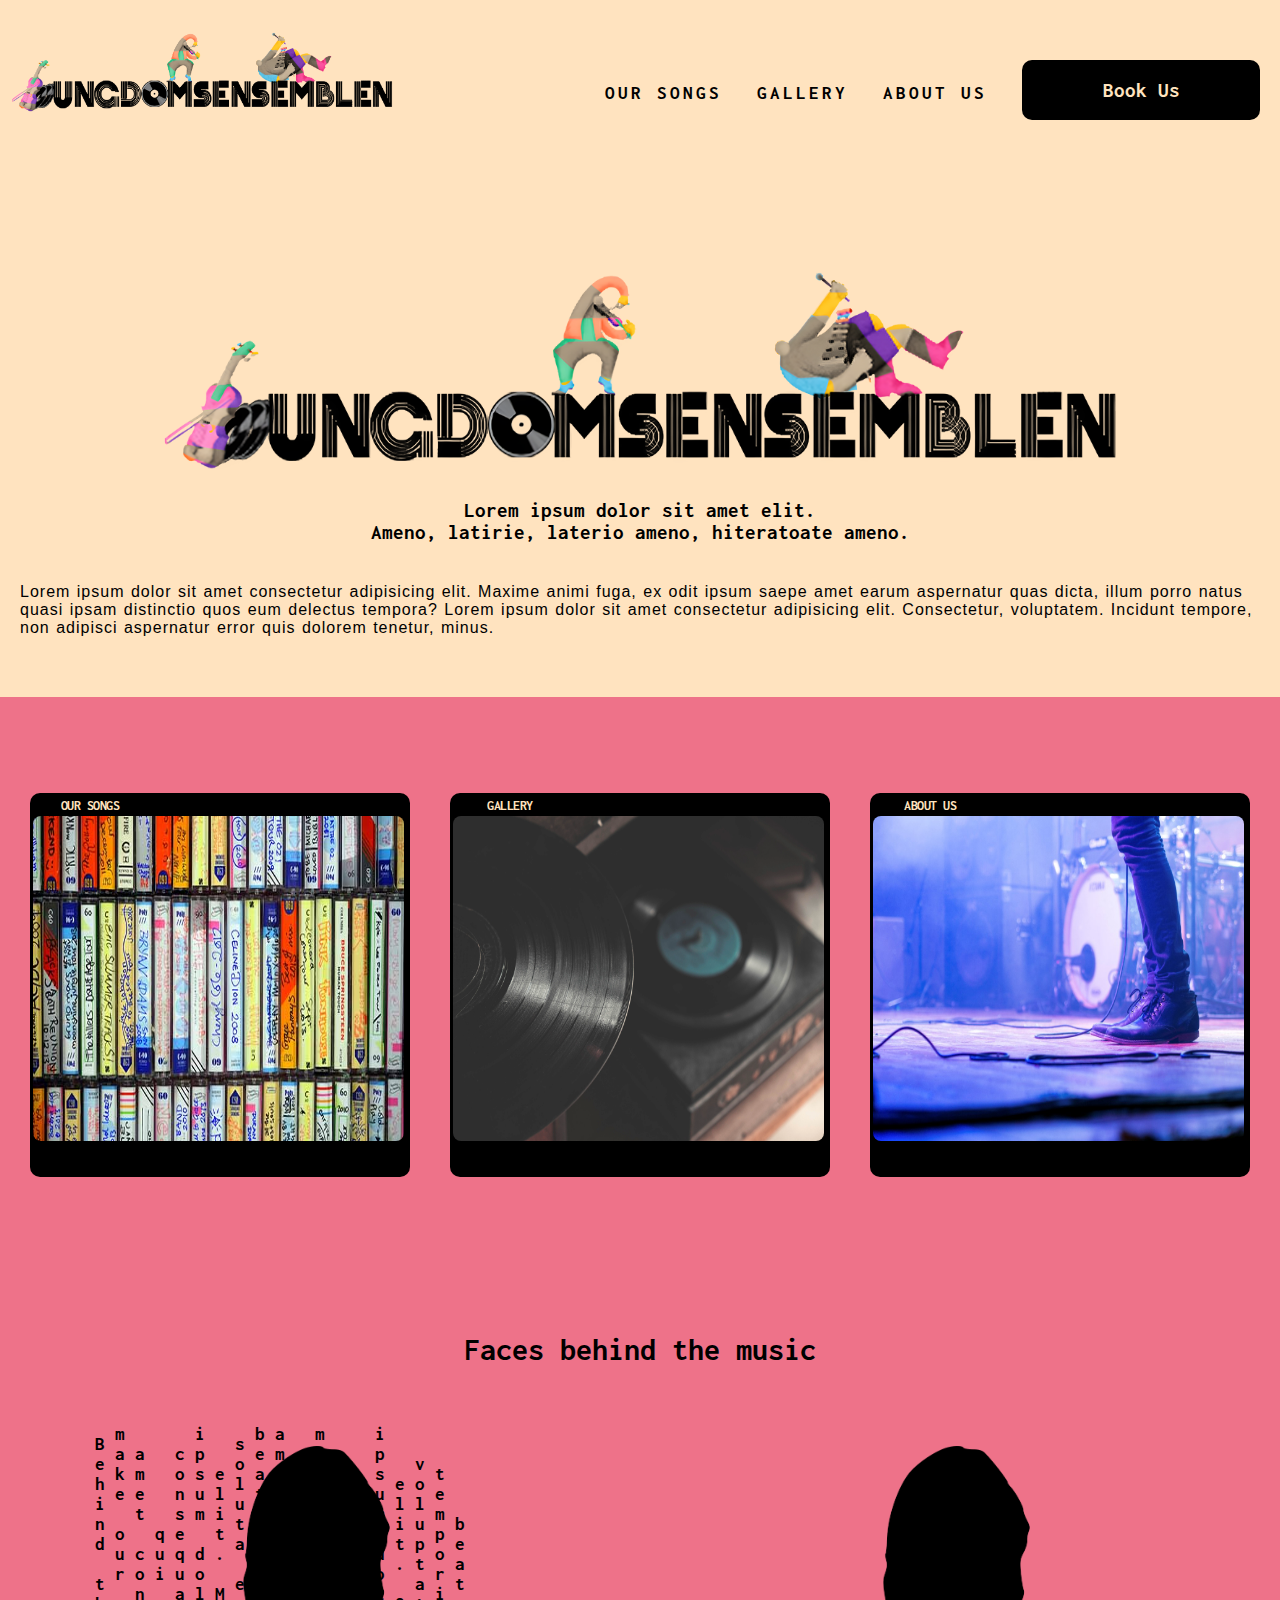
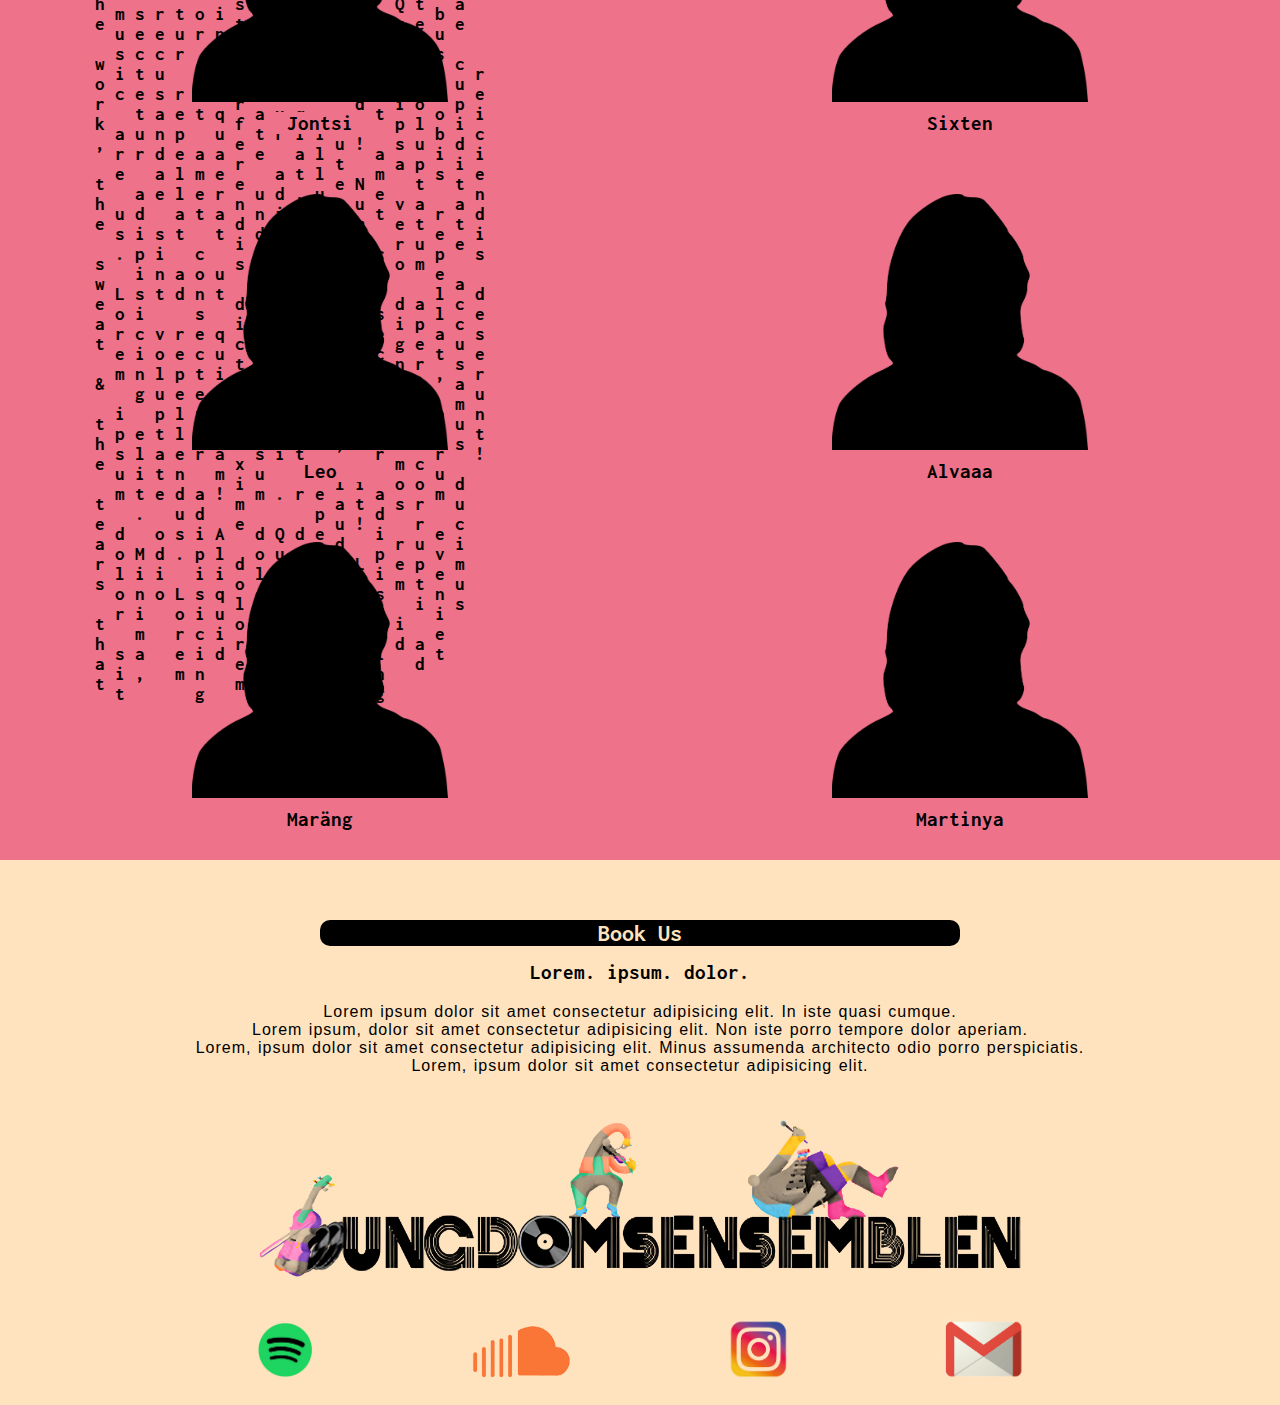
<file: index.html>
<!DOCTYPE html>
<html lang="zxx">
<head>
    <meta charset="UTF-8">
    <meta http-equiv="X-UA-Compatible" content="IE=edge">
    <meta name="viewport" content="width=device-width, initial-scale=1.0">
    <meta name="description" content="Good content">
    <title>Ungdomsensemblen</title>
    <link rel="stylesheet" href="css/style.css">

    <link rel="preconnect" href="https://fonts.googleapis.com">
    <link rel="preconnect" href="https://fonts.gstatic.com" crossorigin>
    <link href="https://fonts.googleapis.com/css2?family=Inconsolata&display=swap" rel="stylesheet">
</head>
<body>
    
    <header>
        <a href="index.html">
            <img src="img/mainLogo.png" alt="Bild på Ungdomsensemblens logga" id="mainLogo" class="mainLogo">
        </a>

        <nav id="burger">
            <div id="line_1" class="burger_line"></div>
            <div id="line_2" class="burger_line"></div>
            <div id="line_3" class="burger_line"></div>
        </nav>

        <ul id="nav_links">
            <li>
                <a href="ourSongs.html">Our Songs</a>
            </li>
            <li>
                <a href="gallery.html">Gallery</a>
            </li>
            <li>
                <a href="aboutUs.html">About Us</a>
            </li>
        </ul>

        <div class="button" id="bookUs">Book Us</div> 
    </header>

    <div id="main_container">
        <div class="logo center">
            <img src="img/mainLogo.png" alt="Mindre bild på Ungdomsensemblens logga" class="mainLogo">
            <h3>Lorem ipsum dolor sit amet elit.</h3>
            <h3>Ameno, latirie, laterio ameno, hiteratoate ameno.</h3>
        </div>
        <p>Lorem ipsum dolor sit amet consectetur adipisicing elit. Maxime animi fuga, ex odit ipsum saepe amet earum aspernatur quas dicta, illum porro natus quasi ipsam distinctio quos eum delectus tempora? Lorem ipsum dolor sit amet consectetur adipisicing elit. Consectetur, voluptatem. Incidunt tempore, non adipisci aspernatur error quis dolorem tenetur, minus.</p>
        <div class="articleContainer">
            <article>
                <a href="ourSongs.html">Our Songs</a>
                <img src="img/casette.jpg" alt="">
            </article>
            <article >
                <a href="gallery.html">Gallery</a>
                <img src="img/discs.jpg" alt="">
            </article>
            <article >
                <a href="aboutUs.html">About Us</a>
                <img src="img/bandPic.jpg" alt="">
            </article>
        </div>
        <section id="namesContainer">
            <h2>Faces behind the music</h2>
            <h3>Behind the work, the sweat & the tears that make our music are us. Lorem ipsum dolor sit amet consectetur adipisicing elit. Minima, qui recusandae sint voluptate odio consequatur repellat ad repellendus. Lorem ipsum dolor sit amet consectetur adipisicing elit. Minus quaerat ut quisquam! Aliquid soluta est perferendis dicta maxime dolorem beatae cupiditate und. Lorem ipsum dolor sit amet consectetur adipisicing elit. Quos sint explicabo fugiat, in consequatur debitis molestias eius illum, deserunt, repellat id. Veniam natus autem temporibus, laudantium vitae commodi! Numquam, suscipit! Lorem ipsum dolor sit amet consectetur adipisicing elit. Quas ipsa vero dignissimos rem id voluptatem voluptatum aperiam corrupti ad temporibus nobis repellat, harum eveniet beatae cupiditate accusamus ducimus reiciendis deserunt!</h3>
            <ul id="portraits">
                <li class="nameBox" id="name1">
                    <img  src="img/tempPerson.png" alt="Bild på bandmedlemmen Jonatan" class="portrait">
                    <h3>Jontsi</h3>
                </li>
                <li class="nameBox" id="name2">
                    <img src="img/tempPerson.png" alt="Bild på bandmedlemmen Sixten" class="portrait">
                    <h3>Sixten</h3>
                </li>
                <li class="nameBox" id="name3">
                    <img src="img/tempPerson.png" alt="Bild på bandmedlemmen Leo" class="portrait">
                    <h3>Leo</h3>
                </li>
                <li class="nameBox" id="name4">
                    <img src="img/tempPerson.png" alt="Bild på bandmedlemmen Alva" class="portrait">
                    <h3>Alvaaa</h3>
                </li>
                <li class="nameBox" id="name5">
                    <img src="img/tempPerson.png" alt="Bild på bandmedlemmen Miriam" class="portrait">
                    <h3>Maräng</h3>
                </li>
                <li class="nameBox" id="name6">
                    <img src="img/tempPerson.png" alt="Bild på bandmedlemmen Martina" class="portrait">
                    <h3>Martinya</h3>
                </li>
            </ul>
        </section>
        <footer>
            <h2 id="bookUsText">Book Us</h2>
            <h3>Lorem. ipsum. dolor.</h3>
            <p>
                Lorem ipsum dolor sit amet consectetur adipisicing elit. In iste quasi cumque.
            </p>
            <p>
                Lorem ipsum, dolor sit amet consectetur adipisicing elit. Non iste porro tempore dolor aperiam.
            </p>
            <p>
                Lorem, ipsum dolor sit amet consectetur adipisicing elit. Minus assumenda architecto odio porro perspiciatis.
            </p>
            <p>
                Lorem, ipsum dolor sit amet consectetur adipisicing elit. 
            </p>
            <a href="index.html">
                <img src="img/mainLogo.png" alt="Mindre bild på Ungdomsensemblens logga" id="footerLogo"  class="mainLogo">
            </a>            
            <div id="mediaLinks">
                <img src="img/spotify.png" alt="Bild på spotify loggan" id="spotify" class="mediaIcon">
                
                <img src="img/soundcloud.png" alt="Bild på soundcloud loggan" id="soundcloud" class="mediaIcon">
            
                <img src="img/insta.png" alt="Bild på instagram loggan" id="insta" class="mediaIcon">
        
                <img src="img/mail.png" alt="Bild på gmail loggan" id="mail" class="mediaIcon">
            </div>
        </footer>
    </div>  
</body>
<script src="js/script.js"></script>

</html>
</file>
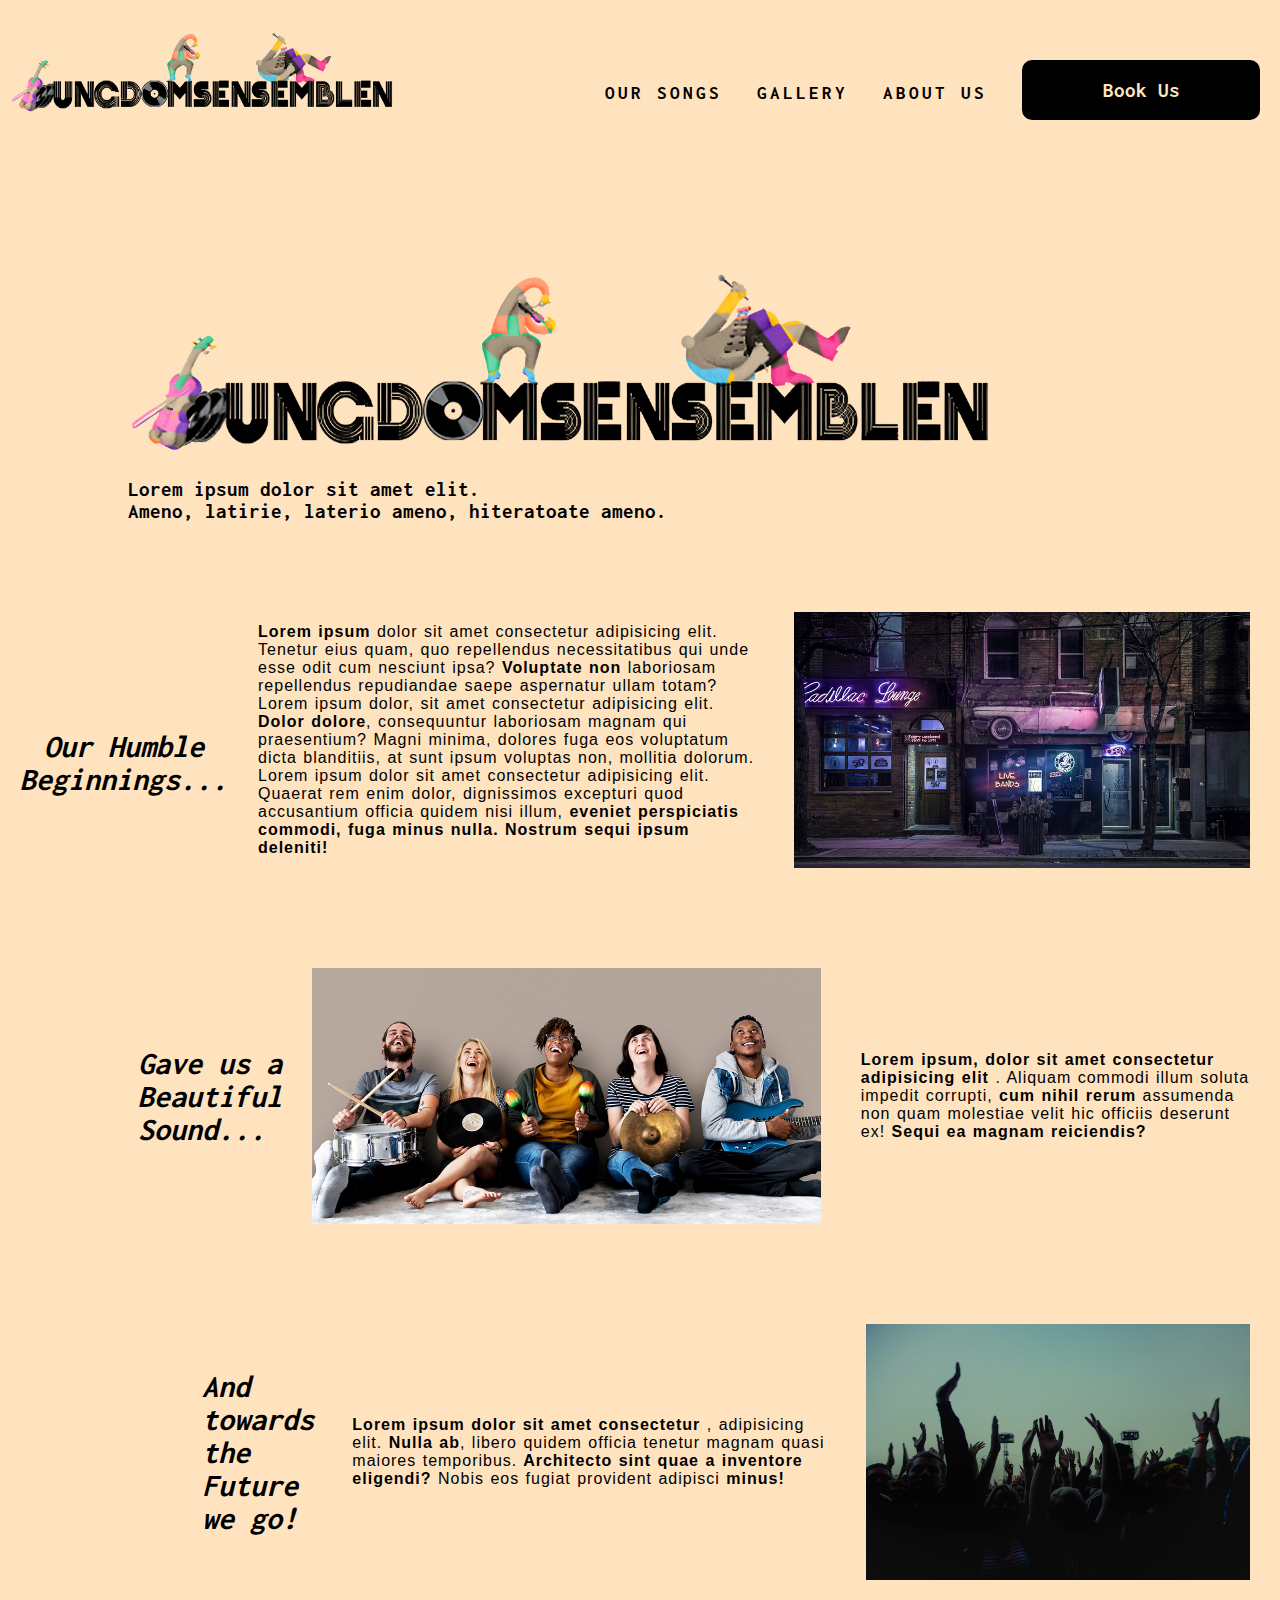
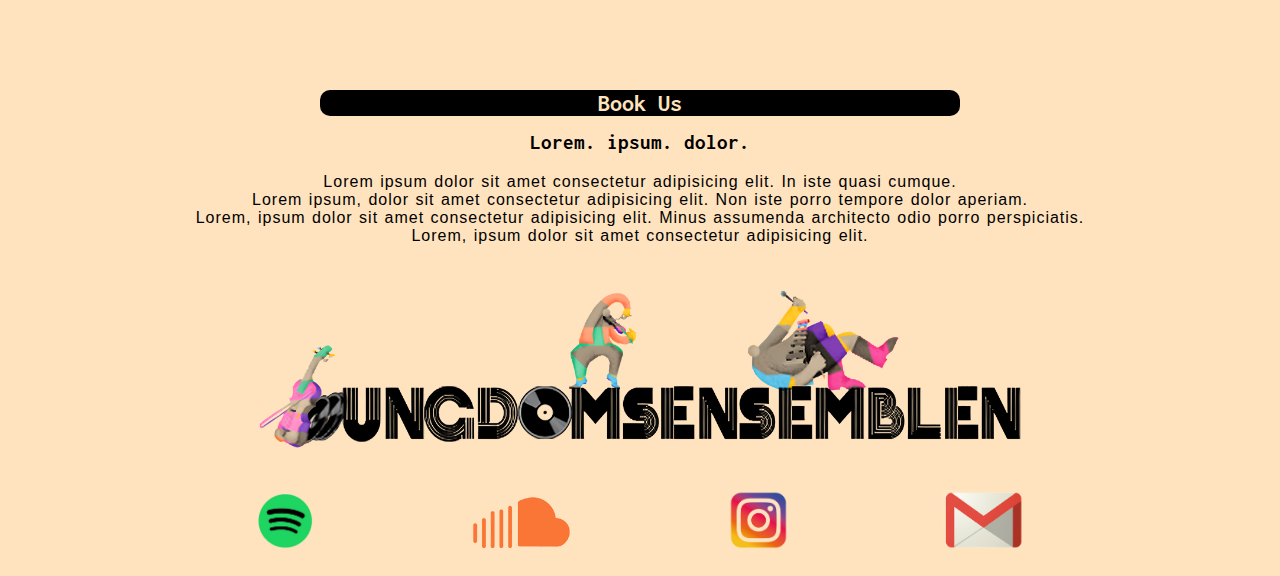
<file: aboutUs.html>
<!DOCTYPE html>
<html lang="zxx">
<head>
    <meta charset="UTF-8">
    <meta http-equiv="X-UA-Compatible" content="IE=edge">
    <meta name="viewport" content="width=device-width, initial-scale=1.0">
    <meta name="description" content="Good content">

    <title>Ungdomsensemblen</title>
    <link rel="stylesheet" href="css/style.css">

    <link rel="preconnect" href="https://fonts.googleapis.com">
    <link rel="preconnect" href="https://fonts.gstatic.com" crossorigin>
    <link href="https://fonts.googleapis.com/css2?family=Inconsolata&display=swap" rel="stylesheet">
</head>
<body>
    
    <header>
        <a href="index.html">
            <img src="img/mainLogo.png" alt="Bild på Ungdomsensemblens logga" id="mainLogo"  class="mainLogo">
        </a>

        <nav id="burger">
            <div id="line_1" class="burger_line"></div>
            <div id="line_2" class="burger_line"></div>
            <div id="line_3" class="burger_line"></div>
        </nav>

        <ul id="nav_links">
            <li>
                <a href="ourSongs.html">Our Songs</a>
            </li>
            <li>
                <a href="gallery.html">Gallery</a>
            </li>
            <li>
                <a href="aboutUs.html">About Us</a>
            </li>
        </ul>

        <div class="button" id="bookUs">Book Us</div> 

    </header>

    <div id="main_container">
        <div class="logo shiftRight">
            <img src="img/mainLogo.png" alt="" class="mainLogo">
            <h3>Lorem ipsum dolor sit amet elit.</h3>
            <h3>Ameno, latirie, laterio ameno, hiteratoate ameno.</h3>
        </div>
        <section class="textContainer">
            <h2 class="center"> <em>Our Humble Beginnings...</em></h2>
            <p><strong>Lorem ipsum</strong> dolor sit amet consectetur adipisicing elit. Tenetur eius quam, quo repellendus necessitatibus qui unde esse odit cum nesciunt ipsa? <strong>Voluptate non</strong> laboriosam repellendus repudiandae saepe aspernatur ullam totam? Lorem ipsum dolor, sit amet consectetur adipisicing elit. <strong>Dolor dolore</strong>, consequuntur laboriosam magnam qui praesentium? Magni minima, dolores fuga eos voluptatum dicta blanditiis, at sunt ipsum voluptas non, mollitia dolorum. Lorem ipsum dolor sit amet consectetur adipisicing elit. Quaerat rem enim dolor, dignissimos excepturi quod accusantium officia quidem nisi illum, <strong>eveniet perspiciatis commodi, fuga minus nulla. Nostrum sequi ipsum deleniti!</strong></p>
            <img src="img/beginning.jpg" alt="">
        </section>
        <section class="textContainer">
            <h2 class="shiftRight"> <em>Gave us a Beautiful Sound...</em></h2>
            <img src="img/groupPic.jpg" alt="">
            <p><strong>Lorem ipsum, dolor sit amet consectetur adipisicing elit </strong>. Aliquam commodi illum soluta impedit corrupti, <strong>cum nihil rerum</strong> assumenda non quam molestiae velit hic officiis deserunt ex!<strong> Sequi ea magnam reiciendis?</strong></p>
        </section>
        <section class="textContainer">
            <h2 id="shiftRightExtra"> <em>And towards the Future we go!</em></h2>
            <p><strong>Lorem ipsum dolor sit amet consectetur </strong>, adipisicing elit.<strong> Nulla ab</strong>, libero quidem officia tenetur magnam quasi maiores temporibus.<strong> Architecto sint quae a inventore eligendi?</strong> Nobis eos fugiat provident adipisci<strong> minus!</strong></p>
            <img src="img/toTheFuture.jpg" alt="">
        </section>
        <footer>
            <h2 id="bookUsText">Book Us</h2>
            <h3>Lorem. ipsum. dolor.</h3>
            <p>
                Lorem ipsum dolor sit amet consectetur adipisicing elit. In iste quasi cumque.
            </p>
            <p>
                Lorem ipsum, dolor sit amet consectetur adipisicing elit. Non iste porro tempore dolor aperiam.
            </p>
            <p>
                Lorem, ipsum dolor sit amet consectetur adipisicing elit. Minus assumenda architecto odio porro perspiciatis.
            </p>
            <p>
                Lorem, ipsum dolor sit amet consectetur adipisicing elit. 
            </p>
            <a href="index.html">
                <img src="img/mainLogo.png" alt="Mindre bild på Ungdomsensemblens logga" id="footerLogo"  class="mainLogo">
            </a>
            <div id="mediaLinks">
                <img src="img/spotify.png" alt="Bild på spotify loggan" id="spotify" class="mediaIcon">
                
                <img src="img/soundcloud.png" alt="Bild på soundcloud loggan" id="soundcloud" class="mediaIcon">
            
                <img src="img/insta.png" alt="Bild på instagram loggan" id="insta" class="mediaIcon">
        
                <img src="img/mail.png" alt="Bild på gmail loggan" id="mail" class="mediaIcon">
            </div>
        </footer>
    </div>  
</body>

<script src="js/script.js"></script>

</html>
</file>
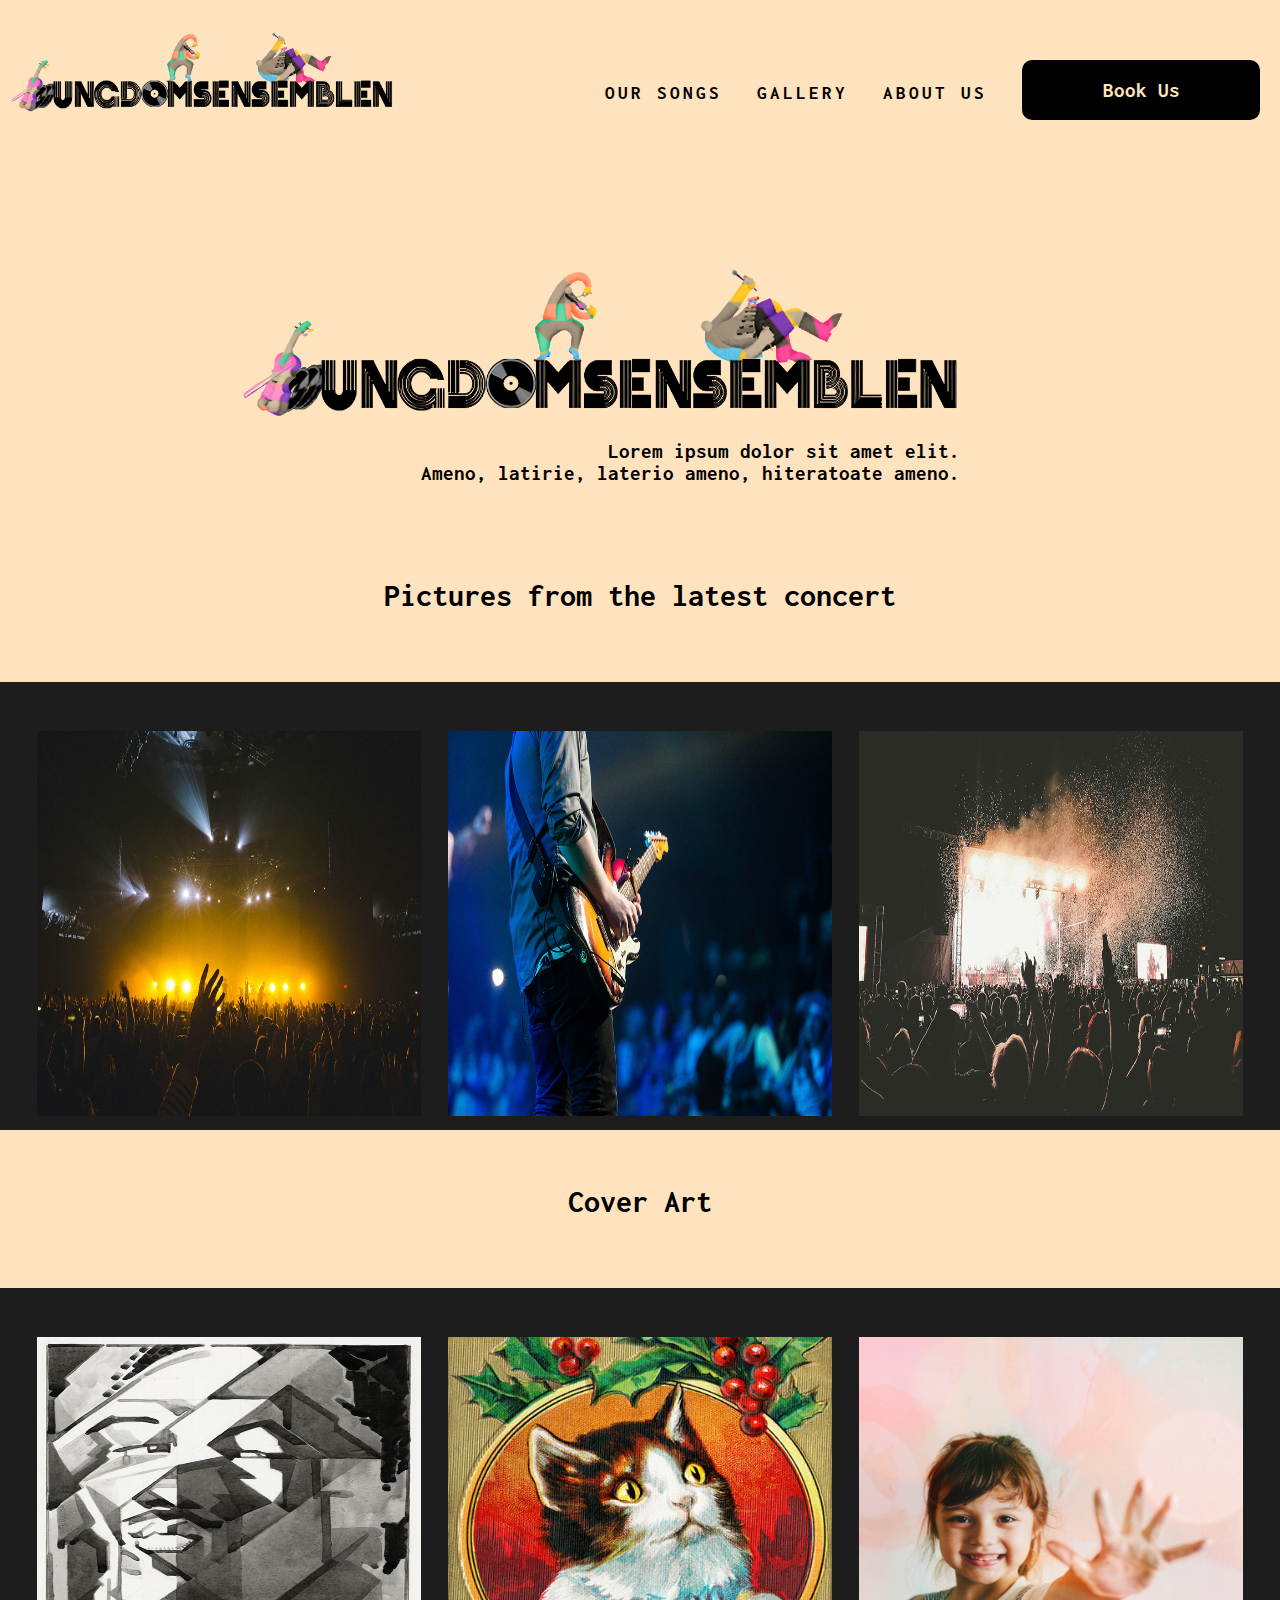
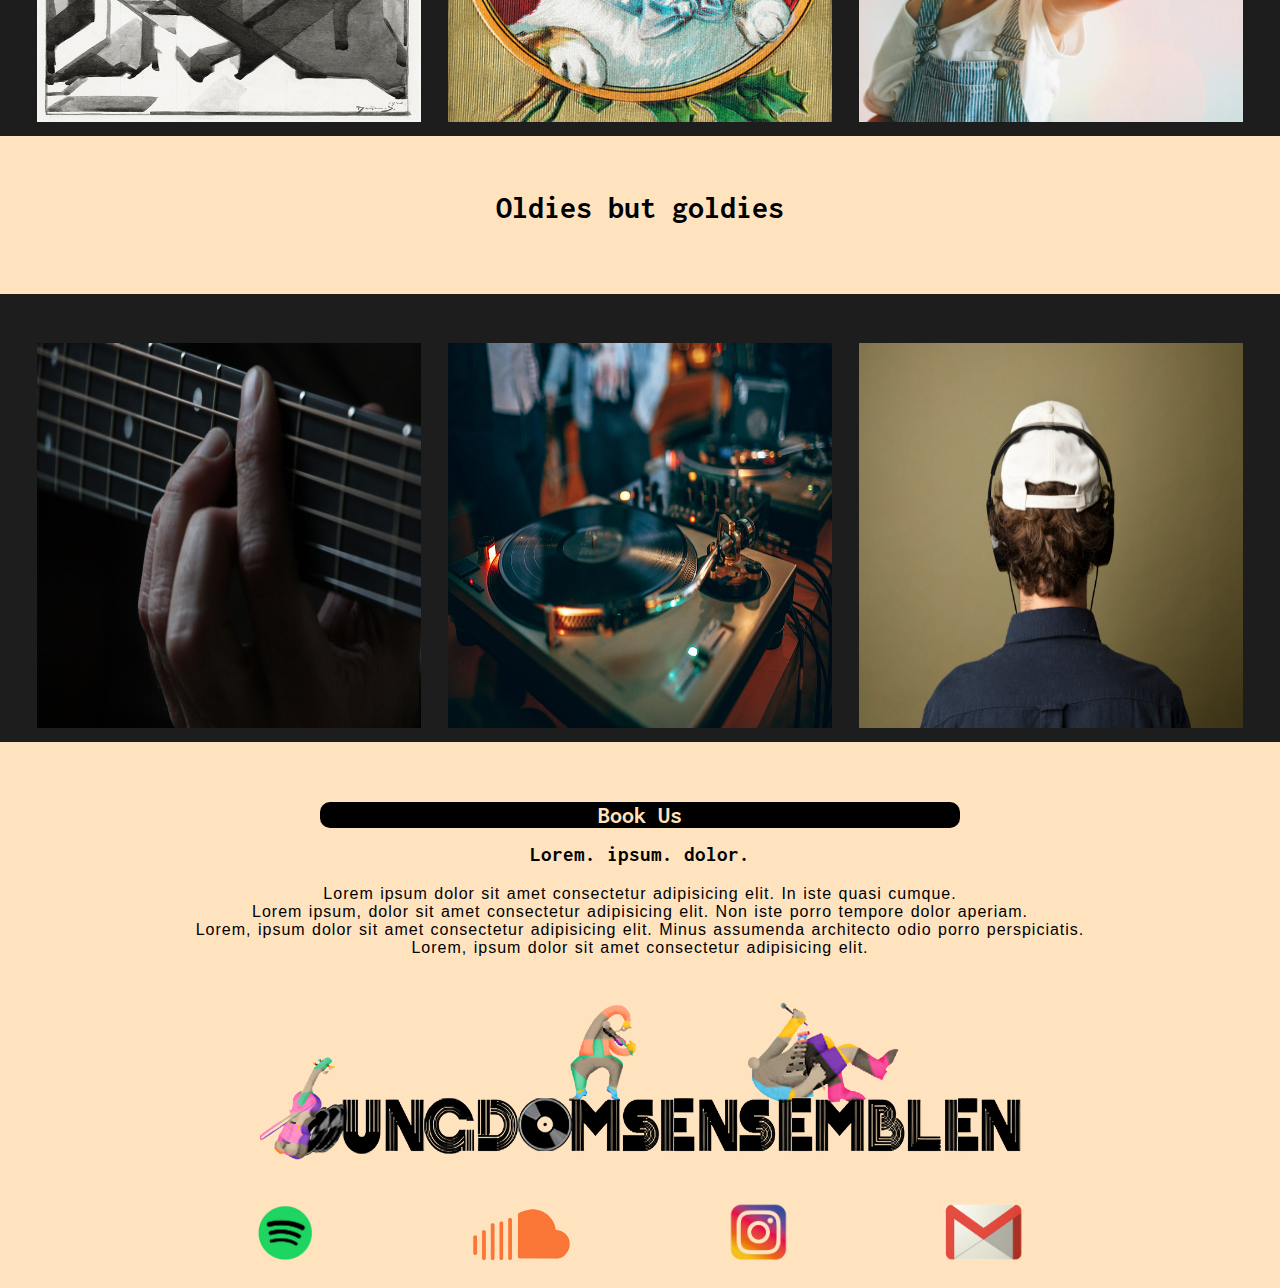
<file: gallery.html>
<!DOCTYPE html>
<html lang="en">
<head>
    <meta charset="UTF-8">
    <meta http-equiv="X-UA-Compatible" content="IE=edge">
    <meta name="viewport" content="width=device-width, initial-scale=1.0">
    <meta name="description" content="Good content">

    <title>Ungdomsensemblen</title>
    <link rel="stylesheet" href="css/style.css">

    <link rel="preconnect" href="https://fonts.googleapis.com">
    <link rel="preconnect" href="https://fonts.gstatic.com" crossorigin>
    <link href="https://fonts.googleapis.com/css2?family=Inconsolata&display=swap" rel="stylesheet">
</head>
<body>

    <header>
        <a href="index.html">
            <img src="img/mainLogo.png" alt="Bild på Ungdomsensemblens logga" id="mainLogo" class="mainLogo">
        </a>

        <nav id="burger">
            <div id="line_1" class="burger_line"></div>
            <div id="line_2" class="burger_line"></div>
            <div id="line_3" class="burger_line"></div>
        </nav>

        <ul id="nav_links">
            <li>
                <a href="ourSongs.html">Our Songs</a>
            </li>
            <li>
                <a href="gallery.html">Gallery</a>
            </li>
            <li>
                <a href="aboutUs.html">About Us</a>
            </li>
        </ul>

        <div class="button" id="bookUs">Book Us</div> 

    </header>

    <div id="main_container">
        <div id="rightLess" class="logo">
            <img src="img/mainLogo.png" alt="Mindre bild på Ungdomsensemblens logga" class="mainLogo">
            <h3>Lorem ipsum dolor sit amet elit.</h3>
            <h3>Ameno, latirie, laterio ameno, hiteratoate ameno.</h3>
        </div>
        <h2 class="center"> Pictures from the latest concert</h2>
        <ul  class="articleContainer black galleryHeight">
            <li>
                <img src="img/concert1.jpg" alt="Bild från våran senaste konsert" class="galleryImg">
            </li>
            <li>
                <img src="img/concert2.jpg" alt="Bild från våran senaste konsert" class="galleryImg">
            </li>
            <li>
                <img src="img/concert3.jpg" alt="Bild från våran senaste konsert" class="galleryImg">
            </li>
        </ul>
        <h2 class="center"> Cover Art</h2>
        <ul  class="articleContainer black  galleryHeight">
            <li>
                <img src="img/coverArt1.jpg" alt="Bild på cover art till vårat album Chad" class="galleryImg">
            </li>
            <li>
                <img src="img/coverArt2.jpg" alt="Bild på cover art till vårat album Katten i Trakten" class="galleryImg">
            </li>
            <li>
                <img src="img/coverArt3.jpg" alt="Bild på cover art till vårat album Stop min kropp" class="galleryImg">
            </li>
        </ul>        
        <h2 class="center"> Oldies but goldies</h2>
        <ul class="articleContainer black galleryHeight">
            <li>
                <img src="img/galleryPic1.jpg" alt="Bild på våran gitarrist" class="galleryImg">
            </li>
            <li>
                <img src="img/galleryPic2.jpg" alt="Bild på när Martina mixar" class="galleryImg">
            </li>
            <li>
                <img src="img/galleryPic3.jpg" alt="Bild på våran bandmedlemmen Kurt Cobain" class="galleryImg">
            </li>
        </ul>
        <footer>
            <h2 id="bookUsText">Book Us</h2>
            <h3>Lorem. ipsum. dolor.</h3>
            <p>
                Lorem ipsum dolor sit amet consectetur adipisicing elit. In iste quasi cumque.
            </p>
            <p>
                Lorem ipsum, dolor sit amet consectetur adipisicing elit. Non iste porro tempore dolor aperiam.
            </p>
            <p>
                Lorem, ipsum dolor sit amet consectetur adipisicing elit. Minus assumenda architecto odio porro perspiciatis.
            </p>
            <p>
                Lorem, ipsum dolor sit amet consectetur adipisicing elit. 
            </p>
            <a href="index.html">
                <img src="img/mainLogo.png" alt="Mindre bild på Ungdomsensemblens logga" id="footerLogo"  class="mainLogo">
            </a>            
            <div id="mediaLinks">
                <img src="img/spotify.png" alt="Bild på spotify loggan" id="spotify" class="mediaIcon">
                
                <img src="img/soundcloud.png" alt="Bild på soundcloud loggan" id="soundcloud" class="mediaIcon">
            
                <img src="img/insta.png" alt="Bild på instagram loggan" id="insta" class="mediaIcon">
        
                <img src="img/mail.png" alt="Bild på gmail loggan" id="mail" class="mediaIcon">
            </div>
        </footer>
    </div>  

    <script src="js/script.js"></script>

</body>
</html>
</file>
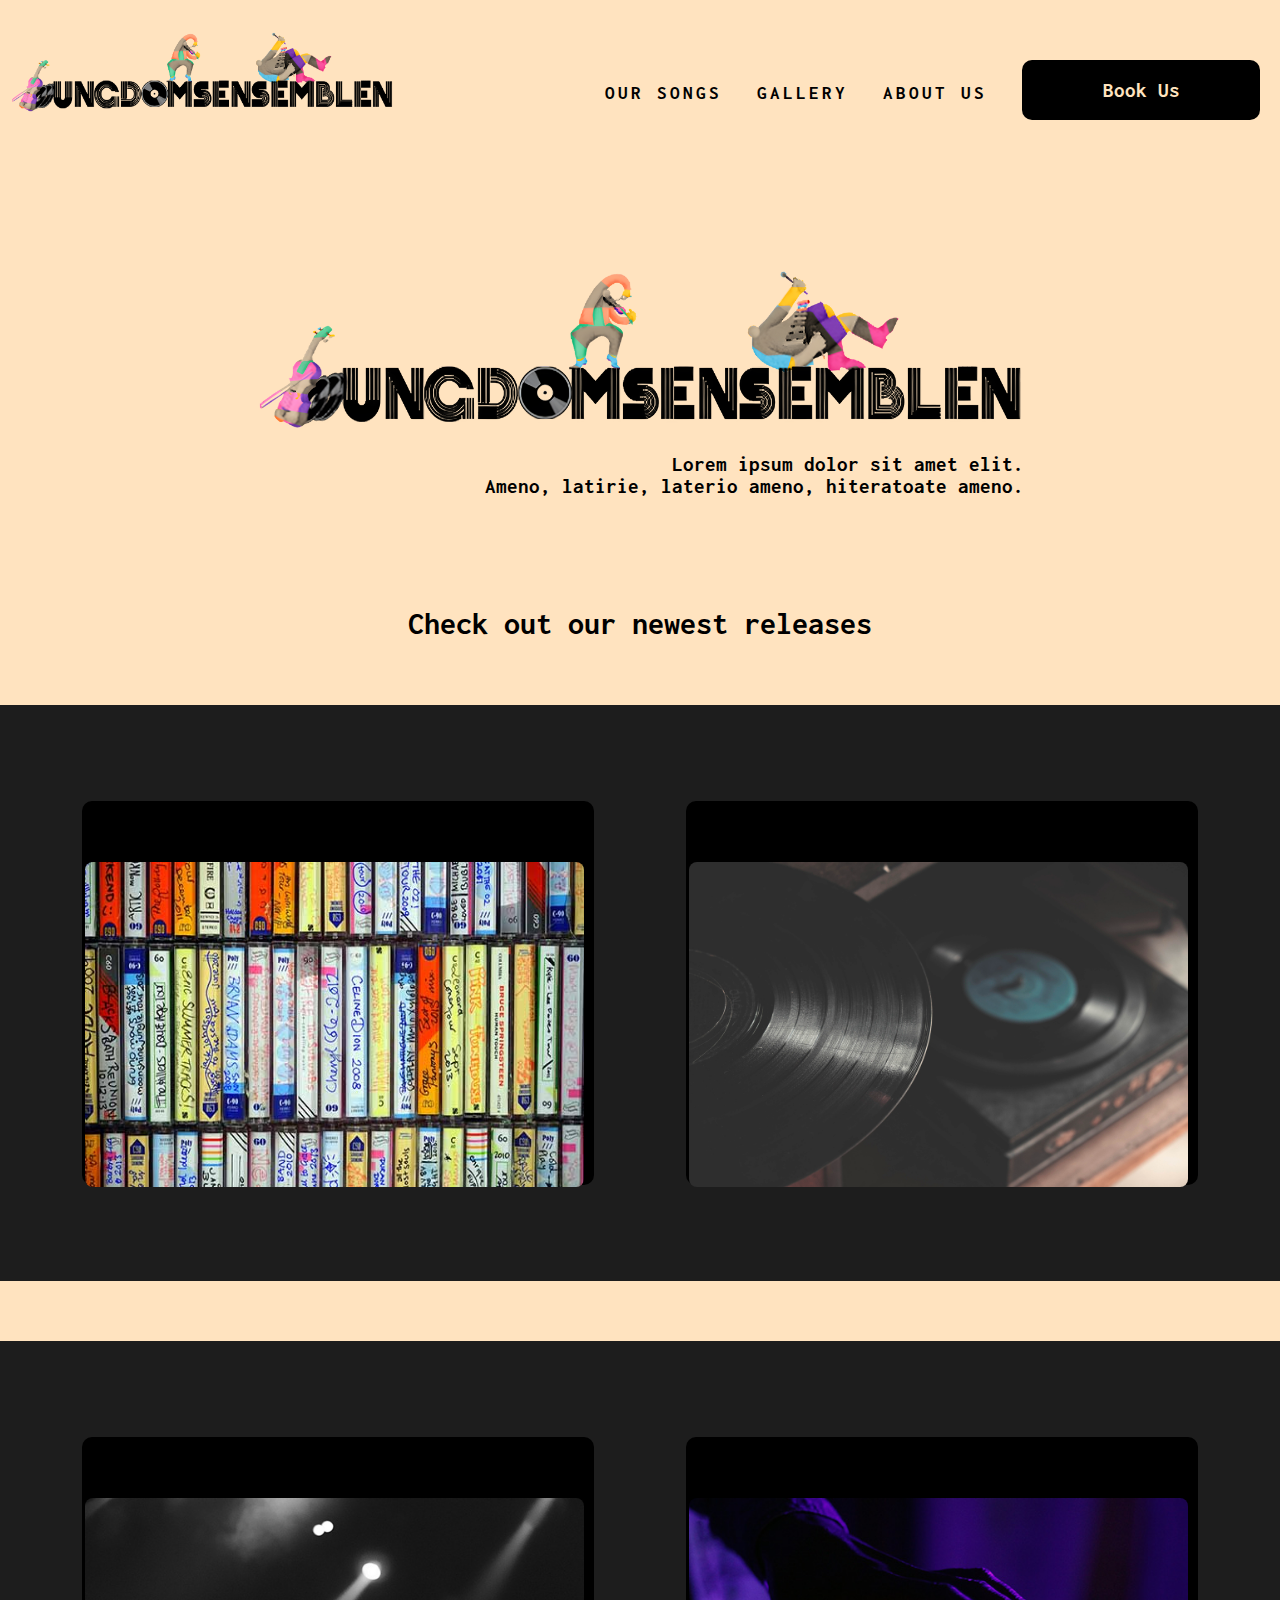
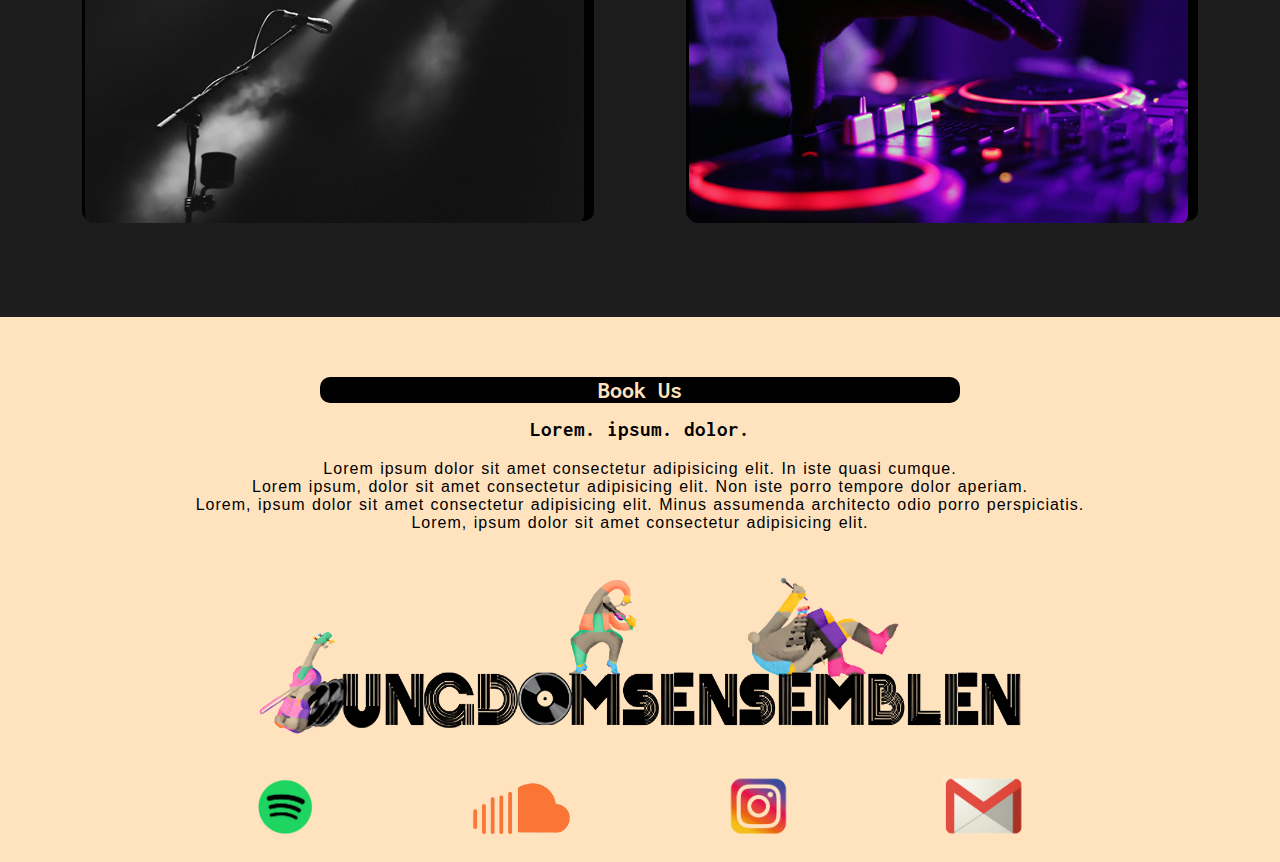
<file: ourSongs.html>
<!DOCTYPE html>
<html lang="en">
<head>
    <meta charset="UTF-8">
    <meta http-equiv="X-UA-Compatible" content="IE=edge">
    <meta name="viewport" content="width=device-width, initial-scale=1.0">
    <meta name="description" content="Good content">

    <title>Ungdomsensemblen</title>
    <link rel="stylesheet" href="css/style.css">

    <link rel="preconnect" href="https://fonts.googleapis.com">
    <link rel="preconnect" href="https://fonts.gstatic.com" crossorigin>
    <link href="https://fonts.googleapis.com/css2?family=Inconsolata&display=swap" rel="stylesheet">
</head>
<body>
    
    <header>
        <a href="index.html">
            <img src="img/mainLogo.png" alt="Bild på Ungdomsensemblens logga" id="mainLogo" class="mainLogo">
        </a>

        <nav id="burger">
            <div id="line_1" class="burger_line"></div>
            <div id="line_2" class="burger_line"></div>
            <div id="line_3" class="burger_line"></div>
        </nav>

        <ul id="nav_links">
            <li>
                <a href="ourSongs.html">Our Songs</a>
            </li>
            <li>
                <a href="gallery.html">Gallery</a>
            </li>
            <li>
                <a href="aboutUs.html">About Us</a>
            </li>
        </ul>

        <div class="button" id="bookUs">Book Us</div> 

    </header>

    <div id="main_container">
        <div id="right" class="logo">
            <img src="img/mainLogo.png" alt="Mindre bild på Ungdomsensemblens logga"  class="mainLogo">
            <h3>Lorem ipsum dolor sit amet elit.</h3>
            <h3>Ameno, latirie, laterio ameno, hiteratoate ameno.</h3>
        </div>
        <h1 class="center" id="releasesText">Check out our newest releases</h1>
        <div class="articleContainer black">
            <article>
                <h2>Song 1</h2>
                <img src="img/casette.jpg" alt="Bild på cover art till våran låt Song 1">
            </article>
            <article >
                <h2>Song 2</h2>
                <img src="img/discs.jpg" alt="Bild på cover art till våran låt Song 2">
            </article>
        </div>
        <div class="articleContainer noMargin black"> 
            <article >
                <h2>Song 3</h2>
                <img src="img/mic.jpg" alt="Bild på cover art till våran låt Song 3">
            </article>
            <article >
                <h2>Song 4</h2>
                <img src="img/mixer.jpg" alt="Bild på cover art till våran låt Song 4">
            </article>
        </div>
        <footer>
            <h2 id="bookUsText">Book Us</h2>
            <h3>Lorem. ipsum. dolor.</h3>
            <p>
                Lorem ipsum dolor sit amet consectetur adipisicing elit. In iste quasi cumque.
            </p>
            <p>
                Lorem ipsum, dolor sit amet consectetur adipisicing elit. Non iste porro tempore dolor aperiam.
            </p>
            <p>
                Lorem, ipsum dolor sit amet consectetur adipisicing elit. Minus assumenda architecto odio porro perspiciatis.
            </p>
            <p>
                Lorem, ipsum dolor sit amet consectetur adipisicing elit. 
            </p>
            <a href="index.html">
                <img src="img/mainLogo.png" alt="Mindre bild på Ungdomsensemblens logga" id="footerLogo"  class="mainLogo">
            </a>            
            <div id="mediaLinks">
                <img src="img/spotify.png" alt="Bild på spotify loggan" id="spotify" class="mediaIcon">
                
                <img src="img/soundcloud.png" alt="Bild på soundcloud loggan" id="soundcloud" class="mediaIcon">
            
                <img src="img/insta.png" alt="Bild på instagram loggan" id="insta" class="mediaIcon">
        
                <img src="img/mail.png" alt="Bild på gmail loggan" id="mail" class="mediaIcon">
            </div>
        </footer>
    </div>  


</body>

<script src="js/script.js"></script>

</html>
</file>
<file: css/style.css>
* {
    margin: 0%;
    padding: 0%;
    box-sizing: border-box;
    z-index: 2;
}

body {
    display: flex;
    position: absolute;
    flex-direction: column;
    width: 100%;
    background-color: rgb(255, 227, 191);

}

header {
    width: 100%;
    background-color: rgb(255, 227, 191);
    display: grid;
    grid-template-rows: 8vh 14vh;
    grid-template-areas: 
    "he . bu"
    "bo bo bo";
    text-align: center;
}

header > a {
    height: 100%;
    grid-area: he;
    margin-left: 20px;
}

#bookUs {
    margin-left: 6%;
    width: 88%;
    display: flex;
    justify-content: center;
    align-items: center;
    background-color: black;
    color: rgb(255, 227, 191);
    grid-area: bo;
    margin-top: 45px;
    margin-bottom: 5px;
    font-size: 1.5rem;
    font-family: 'Inconsolata', monospace;
    font-weight: bolder;
    border-radius: 10px;
    cursor: pointer;
}

nav {
    align-items: center;
    justify-content: flex-end;
    grid-area: bu;
}

#nav_links {
    position: absolute;
    display: flex;
    flex-direction: column;
    justify-content: space-around;
    height: 100%;
    background-color: rgb(243, 211, 169);
    position: absolute;
    top: -100%;
    width: 100%;
    align-items: center;
    list-style: none;
    transition: all 0.5s;
    z-index: 3;
}

.nav_active {
    transform: translate(0, 100%);
}

a {
    display: flex;
    font-family: 'Inconsolata', monospace;
    text-decoration: none;
    color: black;
    letter-spacing: 0.1875rem;
    font-weight: bold;
    font-size: 1.8rem;
    text-transform: uppercase;
    justify-content: center;
    align-items: center; 
}  

#nav_links a:hover {
    background-color: burlywood;
    transition: ease 0.3s;
}

.burger_line {
    background-color: black;
    width: 28px;
    height: 3.5px;
    margin: 3px;
    border-radius: 10%;
    transition: all 0.5s;
}

#burger {
    margin-right: 15px;
    cursor: pointer;
    display: flex;
    flex-direction: column;
    z-index: 4;
    margin-bottom: -25px;
}

.crossed_line #line_2 {
    opacity: 0;
}

.crossed_line #line_1 {
    transform: rotate(-45deg) translate(-6px, 6px);
}

.crossed_line #line_3 {
    transform: rotate(45deg) translate(-7px, -7px);
}

#main_container {
    background-color: rgb(255, 227, 191);
    width: 100%;
    display: flex;
    flex-direction: column;
    position: relative;
    z-index: 0;
}

.logo {
    margin-top: 60px;
    margin-bottom: 40px;
}

h1 {
    font-size: 2rem;
    margin-bottom: 5px;
    font-family: 'Inconsolata', monospace;
}

p {
    font-family: 'Lucida Sans', 'Lucida Sans Regular', 'Lucida Grande', 'Lucida Sans Unicode', Geneva, Verdana, sans-serif;
    font-size: 0.75rem;
    margin-left: 20px;
    margin-right: 20px;
    word-spacing: 1px;
    letter-spacing: 1px;
}

.articleContainer {
    width: 100%;
    margin-top: 70px;
    height: 100%;
    padding: 10px;
    display: flex;
    flex-direction: column;
    align-items: center;
    justify-content:space-evenly;
    background-color: rgb(238, 114, 137);
}

#mainLogo {
    margin-top: 20px;
    height: 120%;
    margin-bottom: 40px;
}

#footerLogo {

    width: 60%;
    margin-top: 20px;
}

.mainLogo {
    width: 75%;
}

article {
    background-color: black;
    border-radius: 10px;
    width: 90vw;
    height: 60vw;
    margin: 20px;
    display: flex;
    z-index: 2;
    flex-direction: column;
    justify-content: flex-start;
}

article > a {
    position: relative;
    top: 5px;
    left: 10px;
    width: 100px;
    color: rgb(255, 227, 191);
    letter-spacing: -0.5px;
    font-size: 0.85rem;
    font-family: 'Inconsolata', monospace;
}

article > img {
    position: relative;
    left: 3px;
    top: 8px;
    border-radius:8px;
    width: 97.5%; 
    height: 84.7%;
}


#namesContainer {
    background-color: rgb(238, 114, 137);
    text-align: center;
    position: relative;
    width: 100%;
}

#portraits {
    display: grid;
    grid-template-columns: 1fr 1fr;
    grid-template-rows: 1fr 1fr 1fr;
    grid-template-areas: 
    "n1 n2"
    "n3 n4"
    "n5 n6"
    ;
}

#name1 {
    grid-area: n1;
}

#name2 {
    grid-area: n2;
}

#name3 {
    grid-area: n3;
}

#name4 {
    grid-area: n4;
}

#name5 {
    grid-area: n5;
}

#name6 {
    grid-area: n6;
}

.nameBox > h3 {
    margin-top: 10px;
    background-color: rgb(238, 114, 137);
    width: 100px;
}

.nameBox > h3:hover {
    background-color: rgb(192, 72, 94);
    transition: ease 0.4s;
}

.nameBox{
    flex-direction: column;
    margin-bottom: 60px;
}

.portrait {
    width: 40vw;
}

#namesContainer > h2 {
    font-size: 2rem;
    margin-top: 60px;
    margin-bottom:50px;
}

#namesContainer > h3 {
    display: none;
    position: absolute;
    font-family: 'Inconsolata', monospace;
    left: 7vw;
    font-size: 120%;
    height: 70vw;
    text-align: center;
    writing-mode: vertical-lr;
    text-orientation: upright;
}

footer {
    display: flex;
    align-items: center;
    flex-direction: column;
    background-color: rgb(255, 227, 191);
    width: 100%;
}

footer > h2 {
    width: 100px;
    margin: 10px;
    text-align: center;
}

footer > p {
    text-align: center;
}

footer > h1 {
    margin-top: 40px;
}

#bookUsText {
    display: flex;
    cursor: pointer;
    justify-content: center;
    align-items: center;
    width: 50%;
    height: 70%;
    background-color: black;
    color: rgb(255, 227, 191);
    margin-top: 60px;
    font-size: 1.5rem;
    font-family: 'Inconsolata', monospace;
        font-weight: bolder;
    border-radius: 10px;

}

#mediaLinks {
    margin-top: 20px;
    margin-bottom: 25px;
    display: flex;
    align-items: center;
    justify-content: space-between;
}

#spotify {
    height: 60px;
}

#soundcloud {
    height: 62px;
}

#insta {
    height: 60px;
}

#mail {
    height: 60px;
}

.mediaIcon {
    cursor: pointer;
}

#right {
    text-align: right;
    margin-right: 10vw;
}

#rightLess {
    text-align: right;
    margin-right: 15vw;
}

.center {
    text-align: center;
    margin-top: 55px;
}

#releasesText {
    margin-top: 70px;
}

article > h3 {
    cursor: pointer;
    position: relative;
    top: 5px;
    left: 10px;
    color: rgb(255, 227, 191);
    letter-spacing: -0.5px;
    font-size: 3.7vw;
    font-family: 'Inconsolata', monospace;
}

h3 {
    font-size: 1.3rem;
    font-family: 'Inconsolata', monospace;
}

footer > h3 {
    margin-top: 5px;
    margin-bottom: 20px;
    text-align: center;
    width: 100%;
}



.noMargin {
    margin-top: 0px;
}

#center {
    text-align: center;
    margin-left: 0;
}

.shiftRight {
    margin-left: 10vw;
}

#shiftRightExtra {
    margin-left: 15vw;
}

li {
    display: flex;
    align-items: center;
    justify-content: center;
    height: 100%;
}

.galleryImg {
    margin-top: 9%;
    width: 75vw;
    height: 90%;
}

.textContainer {
    width: 100%;
    margin-top: 20px;
    margin-bottom: 20px;
    height: 100%;
    padding: 10px;
    display: flex;
    flex-direction: column;
    align-items: center;
    justify-content:space-evenly;
    background-color: transparent;
}

.textContainer > img {
    width: 80vw;
    margin: 60px;
    margin-bottom: 30px;
}

.textContainer > p {
    margin-top: 30px;
    margin-bottom: 30px;
}

.textContainer:hover {
    background-color: burlywood;
    transition: ease 0.8s;
}

h2 {
    font-family: 'Inconsolata', monospace;
    margin: 10px;
    font-size: 2rem;
}

.black {
    background-color: rgb(29, 29, 29);
}



@media screen and (min-width: 1000px) {
    p {
        font-size: 1rem;
    }

    #mediaLinks {
        width: 60%;
    }

    header > a {
        font-size: 2.8vw;
        margin-left: 10px;
        margin-right: 20px;
    }

    header > h2 {
        font-size: 1.55rem;
        margin-left: 10px;
        margin-top: 0px;
    }
    .burger_line {
        display: none;
    }

    #burger {
        display: none;
    }

    header {
        align-items: center;
        display: flex;
        justify-content: center;
    }
    .articleContainer {
        flex-direction: row;
        height: 45vw;        
        margin-top: 60px;
    }
    article {
        margin-top: 20px;
        width: 40vw;
        height: 30vw;
    }

    .galleryImg {
        margin-top: 9%;
        width: 30vw;
        height: 90%;
    }

    #namesContainer > h3 {
        display: block;
    }

    #nav_links {
        width: 60%;
        position: initial;
        text-align: center;
        height: 100%;
        flex-direction: row;
        justify-content: flex-end;
        background-color: transparent;
    }


    li > a {
        font-size: 1.2rem;
        margin-right: 35px;
        position: relative;
        top: 50%;
    }
    #bookUs {
        margin-bottom: 50px;
        margin-left: 0;
        margin-right: 20px;
        height: 60px;
        font-size: 1.3rem;
        width: 300px;
        text-align: end;
    }
    .portrait {
        width: 20vw;
        height: 20vw;
    }

    article > h3 {
        font-size: 2rem;
    }

    .textContainer {
        flex-direction: row;
    }

    .textContainer > img {
        height: 20vw;
        margin: 20px;
    }

    #mainLogo {
        margin-bottom: 5vw;
        width: 30vw;
    }

    #right {
        text-align: right;
        margin-right: 20vw;
    }
    
    #rightLess {
        text-align: right;
        margin-right: 25vw;
    }

  }

.galleryHeight {
    height: 35vw;
}
</file>
